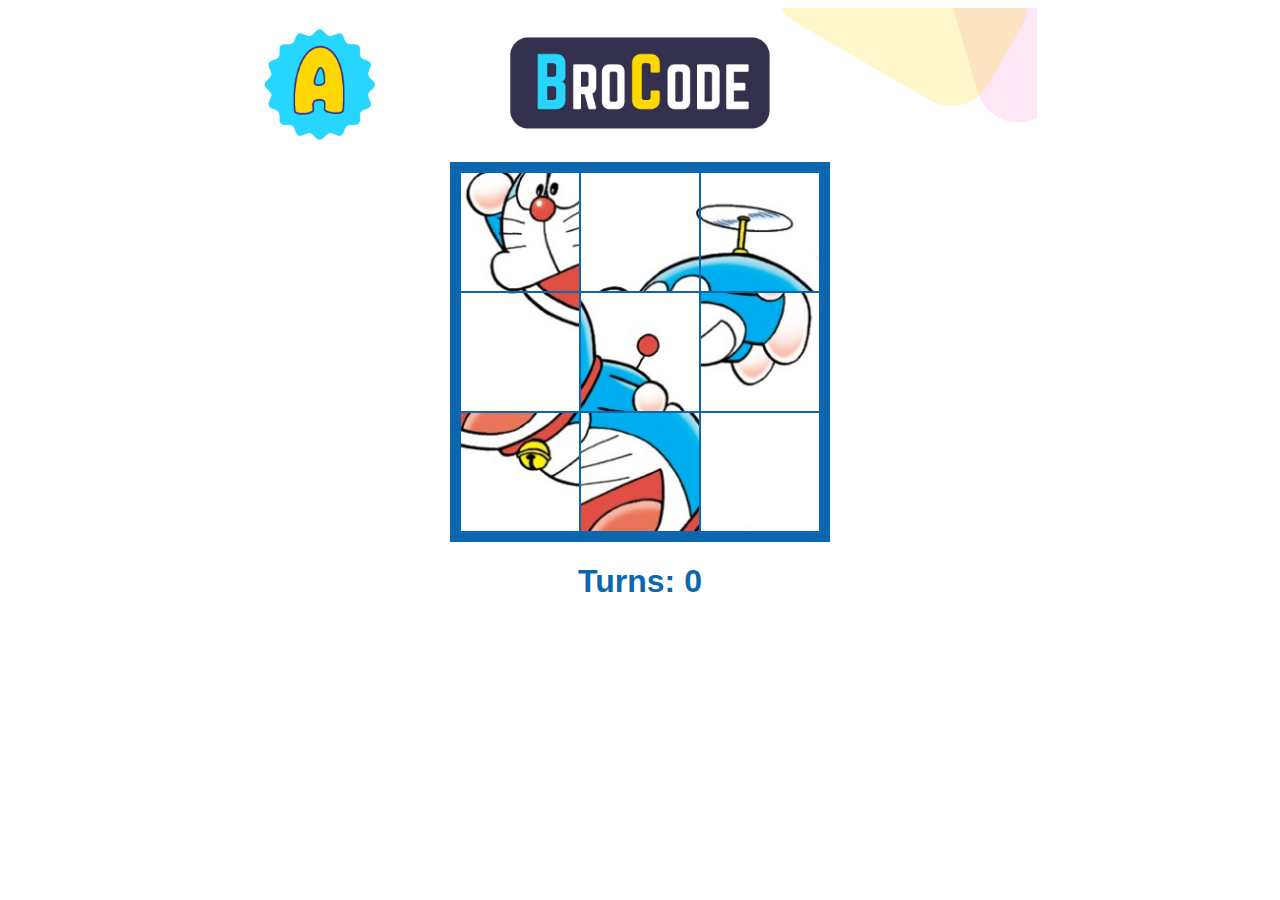
<file: index.html>
<!DOCTYPE html>
<html>
    <head>
        <meta charset="UTF-8">
        <meta name="viewport" content="width=device-width, initial-scale=1.0">
        <title>Slide Puzzle</title>
        <link rel="stylesheet" href="puzzle.css">
        <script src="puzzle.js"></script>
    </head>

    <body>
        <img id="title" src="TeamAslide.jpg">
        <div id="board">
        </div>
        <h1>Turns: <span id="turns">0</span></h1>
    </body>
</html>
</file>
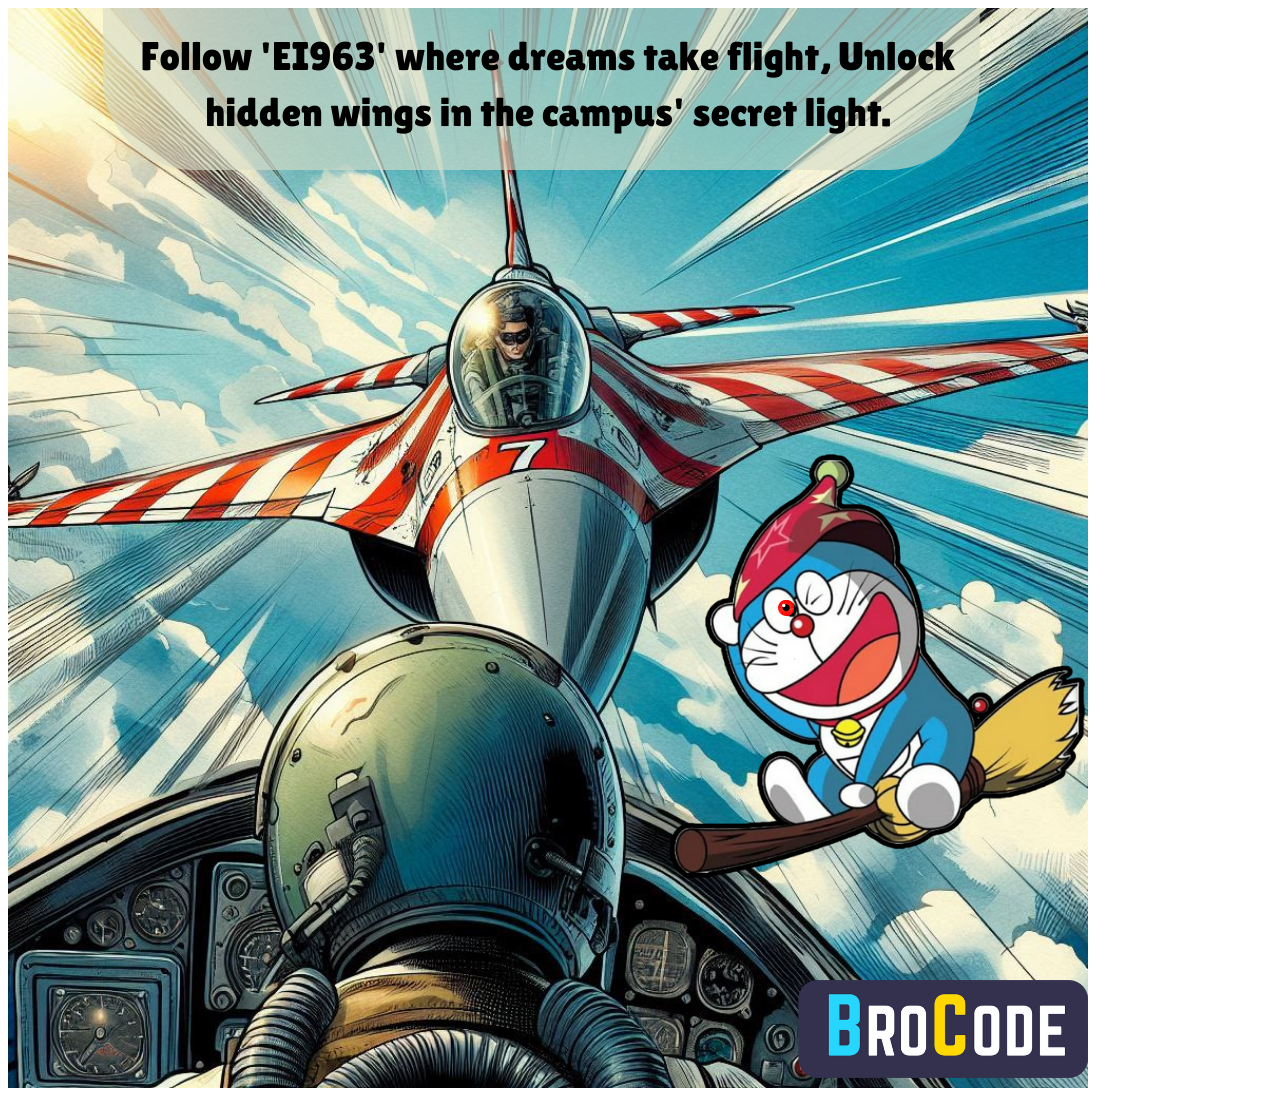
<file: index2.html>
<!DOCTYPE html>
<html lang="en">
<head>
    <meta charset="UTF-8">
    <meta name="viewport" content="width=device, initial-scale=1.0">
    <title>Clue A</title>
</head>
<body>
    <img src="planeclue.png" alt="Your Next Clue">
</body>
</html>
</file>
<file: puzzle.css>
body {
    font-family: Arial, Helvetica, sans-serif;
    text-align: center;
    color: #0c67ae;
}

#title {
    height: 150px;
    width: 400px;
}
#title{
    width: auto;
}

#board {
    width: 360px;
    height: 360px;
    background-color: lightblue;
    border: 10px solid #0c67ae;

    margin: 0 auto;
    display: flex;
    flex-wrap: wrap;
}

#board img {
    width: 118px;
    height: 118px;
    border: 1px solid #0c67ae;
}
#solved-image-container {
    text-align: center;
    margin-top: 20px;
}

#solved-image-container img {
    max-width: 100%;
    height: auto;
}
</file>
